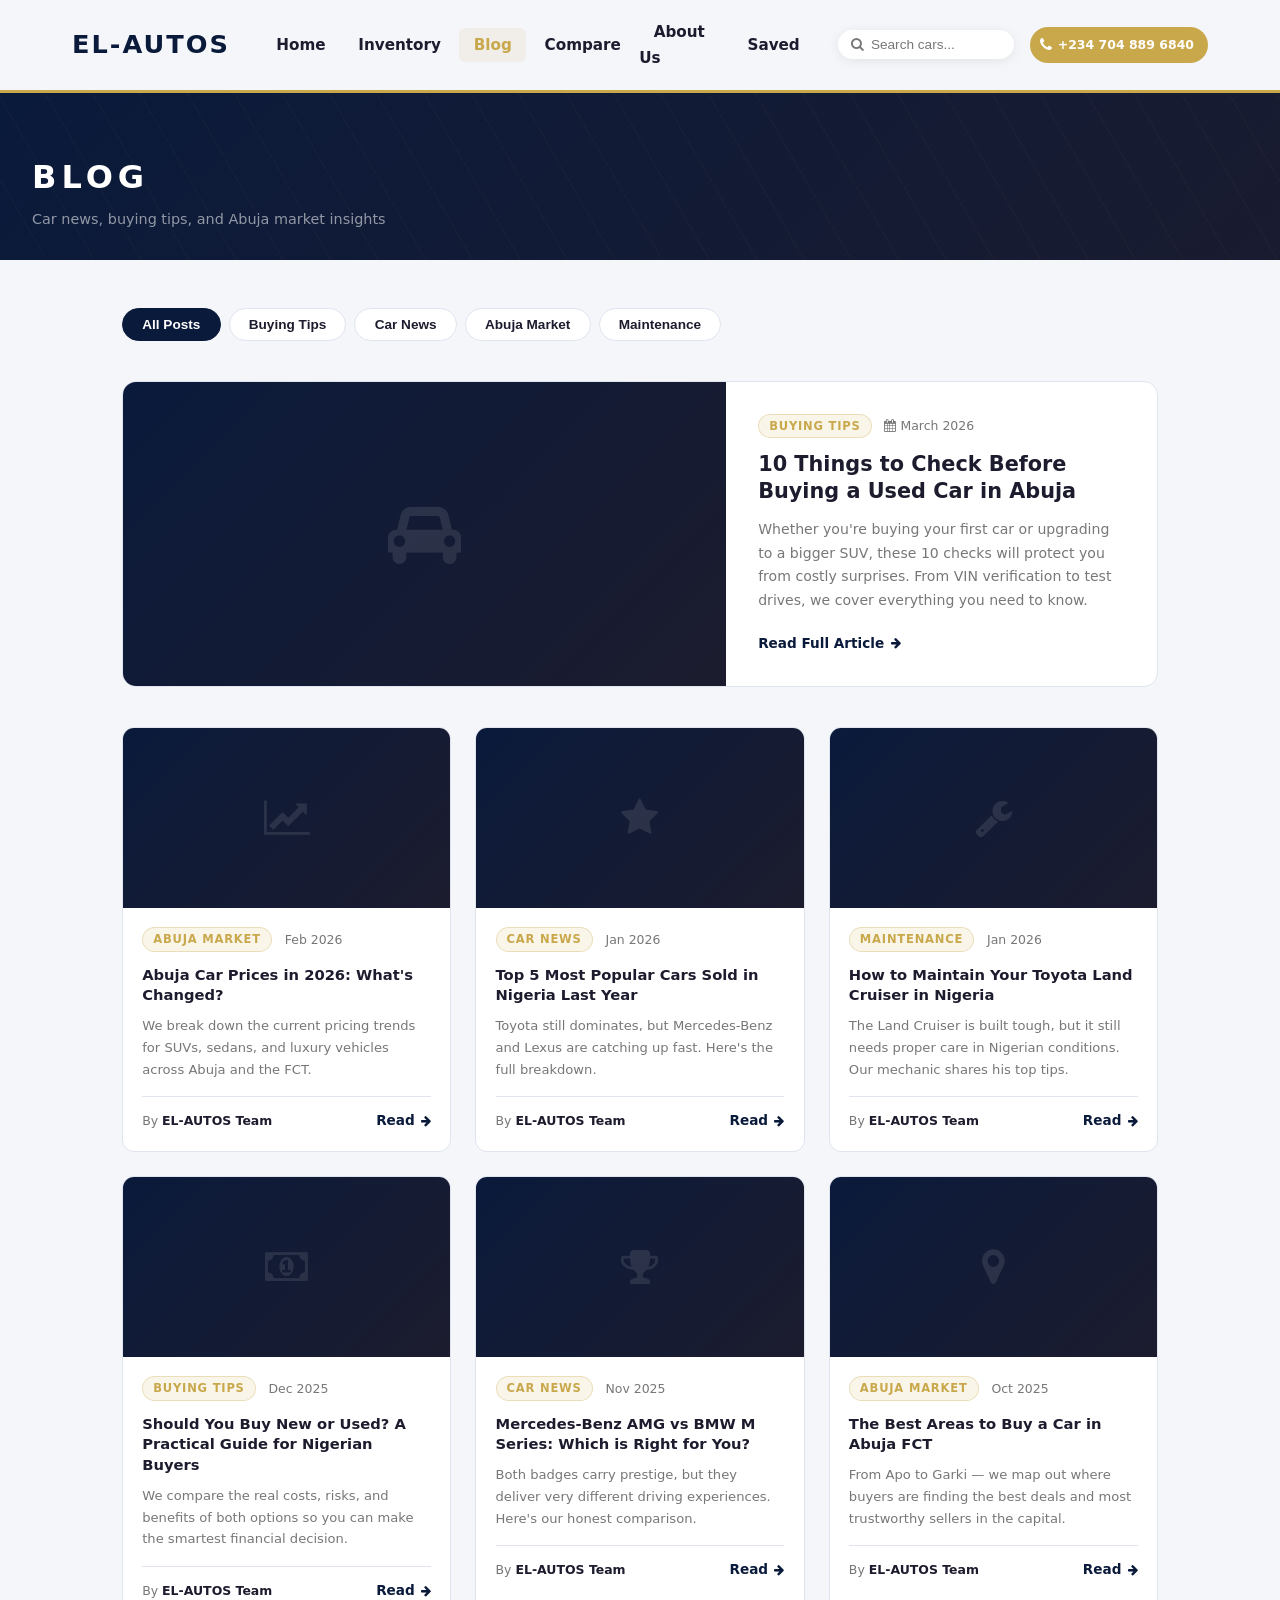
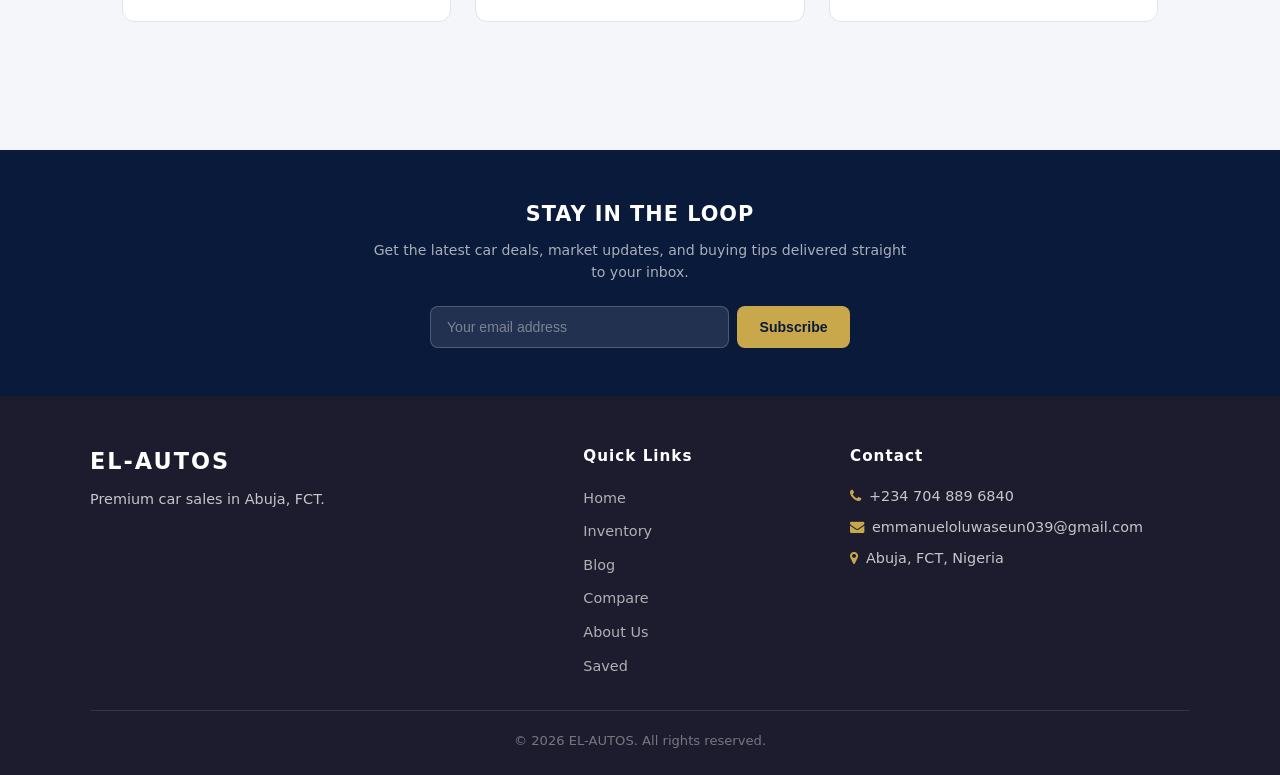
<file: blog.html>
<!DOCTYPE html>
<html lang="en">
<head>
    <meta charset="UTF-8">
    <meta name="theme-color" content="#0a1a3b">
    <meta name="description" content="EL-AUTOS Blog — Car buying tips, market updates, and the latest deals in Abuja.">
    <meta name="viewport" content="width=device-width, initial-scale=1.0">
    <title>Blog | EL-AUTOS</title>
    <link rel="preload" href="./css/all.min.css" as="style" onload="this.onload=null;this.rel='stylesheet'">
    <noscript><link rel="stylesheet" href="./css/all.min.css"></noscript>
    <link rel="stylesheet" href="./about.css">
    <link rel="preconnect" href="https://cdnjs.cloudflare.com">
    <link rel="stylesheet" href="https://cdnjs.cloudflare.com/ajax/libs/font-awesome/4.7.0/css/font-awesome.min.css" media="print" onload="this.media='all'">
    <noscript><link rel="stylesheet" href="https://cdnjs.cloudflare.com/ajax/libs/font-awesome/4.7.0/css/font-awesome.min.css"></noscript>
    <style>
        .sr-only{position:absolute;width:1px;height:1px;padding:0;margin:-1px;overflow:hidden;clip:rect(0,0,0,0);white-space:nowrap;border:0;}
        /* ── BLOG PAGE STYLES ── */
        .blog-section {
            max-width: 1100px;
            margin: 0 auto;
            padding: 3rem 2rem 5rem;
        }

        /* Category filter tabs */
        .blog-filter {
            display: flex;
            gap: 0.5rem;
            flex-wrap: wrap;
            margin-bottom: 2.5rem;
        }
        .blog-filter__btn {
            padding: 0.5rem 1.2rem;
            background: var(--white);
            color: var(--dark);
            border: 1.5px solid var(--card-border);
            border-radius: 20px;
            font-size: 0.85rem;
            font-weight: 600;
            cursor: pointer;
            transition: var(--transition);
        }
        .blog-filter__btn:hover,
        .blog-filter__btn.active {
            background: var(--navy);
            color: var(--white);
            border-color: var(--navy);
        }

        /* Featured post */
        .featured-post {
            display: grid;
            grid-template-columns: 1.4fr 1fr;
            gap: 0;
            background: var(--white);
            border: 1.5px solid var(--card-border);
            border-radius: 14px;
            overflow: hidden;
            margin-bottom: 2.5rem;
            transition: var(--transition);
        }
        .featured-post:hover {
            box-shadow: 0 10px 30px rgba(10,26,59,0.1);
            border-color: var(--navy);
        }
        .featured-post__img {
            width: 100%;
            height: 100%;
            min-height: 280px;
            object-fit: cover;
            display: block;
        }
        .featured-post__img-placeholder {
            width: 100%;
            min-height: 280px;
            background: linear-gradient(135deg, var(--navy), var(--dark));
            display: flex;
            align-items: center;
            justify-content: center;
            color: grey;
        }
        .featured-post__img-placeholder i { font-size: 4rem; color: rgba(255,255,255,0.1); }
        .featured-post__content {
            padding: 2rem;
            display: flex;
            flex-direction: column;
            justify-content: center;
        }
        .post-meta {
            display: flex;
            align-items: center;
            gap: 0.8rem;
            margin-bottom: 0.8rem;
            flex-wrap: wrap;
        }
        .post-tag {
            background: rgba(201,168,76,0.12);
            color: var(--gold);
            border: 1px solid rgba(201,168,76,0.3);
            padding: 2px 10px;
            border-radius: 20px;
            font-size: 0.72rem;
            font-weight: 700;
            text-transform: uppercase;
            letter-spacing: 0.8px;
        }
        .post-date {
            font-size: 0.78rem;
            color: var(--muted);
        }
        .featured-post__title {
            font-size: 1.3rem;
            font-weight: 900;
            color: var(--dark);
            line-height: 1.3;
            margin-bottom: 0.8rem;
        }
        .featured-post__excerpt {
            font-size: 0.88rem;
            color: var(--muted);
            line-height: 1.7;
            margin-bottom: 1.2rem;
        }
        .read-more {
            display: inline-flex;
            align-items: center;
            gap: 0.4rem;
            color: var(--navy);
            font-size: 0.85rem;
            font-weight: 700;
            transition: var(--transition);
        }
        .read-more:hover { color: var(--gold); }
        .read-more i { font-size: 0.75rem; }

        /* Blog grid */
        .blog-grid {
            display: grid;
            grid-template-columns: repeat(3, 1fr);
            gap: 1.5rem;
        }
        .blog-card {
            background: var(--white);
            border: 1.5px solid var(--card-border);
            border-radius: 12px;
            overflow: hidden;
            transition: var(--transition);
            cursor: pointer;
        }
        .blog-card:hover {
            transform: translateY(-4px);
            box-shadow: 0 10px 28px rgba(10,26,59,0.1);
            border-color: var(--navy);
        }
        .blog-card__img {
            width: 100%;
            height: 180px;
            object-fit: cover;
            display: block;
        }
        .blog-card__img-placeholder {
            width: 100%;
            height: 180px;
            background: linear-gradient(135deg, var(--navy) 0%, var(--dark) 100%);
            display: flex;
            align-items: center;
            justify-content: center;
            color: grey;
        }
        .blog-card__img-placeholder i { font-size: 2.5rem; color: rgba(255,255,255,0.1); }
        .blog-card__body {
            padding: 1.2rem;
        }
        .blog-card__title {
            font-size: 0.92rem;
            font-weight: 800;
            color: var(--dark);
            line-height: 1.4;
            margin: 0.5rem 0 0.6rem;
        }
        .blog-card__excerpt {
            font-size: 0.82rem;
            color: var(--muted);
            line-height: 1.65;
            margin-bottom: 1rem;
        }
        .blog-card__footer {
            display: flex;
            justify-content: space-between;
            align-items: center;
            border-top: 1px solid var(--card-border);
            padding-top: 0.8rem;
            margin-top: auto;
        }
        .blog-card__author {
            font-size: 0.78rem;
            color: var(--muted);
        }
        .blog-card__author strong { color: var(--dark); }

        /* Newsletter bar */
        .newsletter {
            background: var(--navy);
            padding: 3rem 2rem;
            margin-top: 3rem;
        }
        .newsletter__inner {
            max-width: 550px;
            margin: 0 auto;
            text-align: center;
        }
        .newsletter h3 {
            font-size: 1.3rem;
            font-weight: 900;
            color: var(--white);
            letter-spacing: 1px;
            margin-bottom: 0.5rem;
        }
        .newsletter p {
            font-size: 0.88rem;
            color: rgba(255,255,255,0.65);
            margin-bottom: 1.4rem;
        }
        .newsletter__form {
            display: flex;
            gap: 0.5rem;
            max-width: 420px;
            margin: 0 auto;
        }
        .newsletter__input {
            flex: 1;
            padding: 0.75rem 1rem;
            border-radius: 8px;
            font-size: 0.88rem;
            background: rgba(255,255,255,0.1);
            color: var(--white);
            border: 1.5px solid rgba(255,255,255,0.2);
        }
        .newsletter__input::placeholder { color: rgba(255,255,255,0.4); }
        .newsletter__input:focus { border-color: var(--gold); outline: none; }
        .newsletter__btn {
            padding: 0.75rem 1.4rem;
            background: var(--gold);
            color: var(--navy);
            font-weight: 800;
            border-radius: 8px;
            font-size: 0.88rem;
            cursor: pointer;
            border: none;
            transition: var(--transition);
            white-space: nowrap;
        }
        .newsletter__btn:hover { background: #e0bc68; }

        /* ===========================
   FOOTER
=========================== */
.footer {
  background: var(--dark);
  color: rgba(255,255,255,0.75);
  padding: 3rem 2rem 1.5rem;
}

.footer__inner {
  max-width: 1100px;
  margin: 0 auto;
  display: grid;
  grid-template-columns: 2fr 1fr 1.5fr;
  gap: 2.5rem;
  padding-bottom: 2rem;
  border-bottom: 1px solid rgba(255,255,255,0.1);
}

.footer__brand h2 {
  color: var(--white);
  font-size: 1.4rem;
  font-weight: 800;
  letter-spacing: 2px;
  margin-bottom: 0.5rem;
}

.footer__brand p {
  font-size: 0.9rem;
}

.footer__links h4,
.footer__contact h4 {
  color: var(--white);
  font-size: 0.95rem;
  font-weight: 700;
  margin-bottom: 1rem;
  letter-spacing: 1px;
}

.footer__links ul {
  display: flex;
  flex-direction: column;
  gap: 0.5rem;
}

.footer__links a {
  color: rgba(255,255,255,0.65);
  font-size: 0.9rem;
  transition: var(--transition);
}

.footer__links a:hover { color: var(--gold); }

.footer__contact p {
  font-size: 0.9rem;
  margin-bottom: 0.5rem;
  display: flex;
  align-items: center;
  gap: 0.5rem;
}

.footer__contact i { color: var(--gold); }

.footer__bottom {
  max-width: 1100px;
  margin: 1.2rem auto 0;
  text-align: center;
  font-size: 0.82rem;
  color: rgba(255,255,255,0.4);
}

/* ===========================
   RESPONSIVE
=========================== */
@media (max-width: 768px) {
  .nav__wrap { display: none; }
  .nav__form { display: none; }
  .nav__toggle { display: flex; }

  .hero img { height: 300px; }
  .hero__content h1 { font-size: 2rem; }

  .you { grid-template-columns: 1fr; }

  .footer__inner {
    grid-template-columns: 1fr;
    gap: 1.5rem;
  }
}

@media (max-width: 480px) {
  .header { padding: 1rem; }
  .hero__content { left: 1rem; right: 1rem; bottom: 1.5rem; }
  .hero__content h1 { font-size: 1.6rem; }
  .listings-section { padding: 2rem 1rem; }
  .tget { padding: 2.5rem 1rem; }
  .online { padding: 2.5rem 1rem; }
}

        /* Responsive */
        @media (max-width: 900px) {
            .blog-grid { grid-template-columns: 1fr 1fr; }
            .featured-post { grid-template-columns: 1fr; }
            .featured-post__img,
            .featured-post__img-placeholder { min-height: 220px; }
            .footer__inner { grid-template-columns: 1fr; gap: 1.5rem; }
        }
        @media (max-width: 600px) {
            .blog-grid { grid-template-columns: 1fr; }
        }
        @media (max-width: 768px) {
            .nav__wrap { display: none; }
            .nav__form { display: none; }
            .nav__toggle { display: flex; }
        }
        @media (max-width: 480px) {
            .header { padding: 1rem; }
            .blog-section { padding: 2rem 1rem 4rem; }
        }
    </style>
    <style>
        /* === Search dropdown === */
        .nav__search-wrap { position: relative; }
        .search-dropdown {
            display: none; position: absolute;
            top: calc(100% + 8px); left: 0;
            min-width: 280px; background: #fff;
            border-radius: 12px;
            box-shadow: 0 8px 28px rgba(0,0,0,0.15);
            z-index: 9999; overflow: hidden;
        }
        .search-dropdown.active { display: block; }
        .search-result-item {
            display: flex; align-items: center; gap: 12px;
            padding: 10px 14px; cursor: pointer;
            border-bottom: 1px solid #f0f0f0; transition: background 0.15s;
        }
        .search-result-item:last-child { border-bottom: none; }
        .search-result-item:hover { background: #f7f3ea; }
        .search-result-item img {
            width: 52px; height: 38px; object-fit: cover;
            border-radius: 6px; flex-shrink: 0;
        }
        .search-result-info { flex: 1; min-width: 0; }
        .search-result-name {
            font-size: 0.82rem; font-weight: 700; color: #0a1a3b;
            white-space: nowrap; overflow: hidden; text-overflow: ellipsis;
        }
        .search-result-price { font-size: 0.75rem; color: #c9a84c; font-weight: 600; }
        .search-result-empty { padding: 14px 16px; color: #999; font-size: 0.83rem; text-align: center; }
        .search-result-footer {
            padding: 10px 14px; background: #f7f3ea;
            font-size: 0.78rem; text-align: center;
            font-weight: 600; color: #0a1a3b; cursor: pointer;
        }
        .search-result-footer:hover { background: #ede8d8; }
        /* === Phone CTA === */
        .nav__cart.cart {
            display: flex; align-items: center; gap: 6px;
            text-decoration: none; background: #c9a84c;
            border-radius: 2rem; padding: 6px 14px 6px 10px;
            transition: background 0.2s;
        }
        .nav__cart.cart:hover { background: #b8943d; }
        .nav__cart.cart .cart__icon { color: #fff; font-size: 0.95rem; }
        .cart__phone { color: #fff; font-size: 0.78rem; font-weight: 700; white-space: nowrap; }
        @media (max-width: 900px) {
            .cart__phone { display: none; }
            .nav__cart.cart { padding: 8px 10px; border-radius: 50%; }
        }
    </style>
</head>
<body>

    <!-- HEADER -->
    <header class="header">
        <a href="./" class="header__details">
            <h1 class="header__name">EL-AUTOS</h1>
        </a>
        <nav class="header__nav nav">
            <ul class="nav__wrap">
                <li><a href="./" class="nav__link">Home</a></li>
                <li><a href="./inventory.html" class="nav__link">Inventory</a></li>
                <li><a href="./blog.html" class="nav__link nav__link--active">Blog</a></li>
                <li><a href="./compare.html" class="nav__link">Compare</a></li>
                <li><a href="./about.html" class="nav__link">About Us</a></li>
                <li><a href="./saved.html" class="nav__link">Saved</a></li>
            </ul>
            <div class="nav__extra">
                <div class="nav__search-wrap" id="searchWrap">
                    <form action="" class="nav__form" id="searchForm" autocomplete="off">
                        <button type="submit" class="nav__btn" aria-label="Search cars"><i class="fa fa-search"></i></button>
                        <label for="searchInput" class="sr-only">Search cars</label>
                        <input type="search" placeholder="Search cars..." class="nav__input" id="searchInput" aria-label="Search cars" autocomplete="off">
                    </form>
                    <div class="search-dropdown" id="searchDropdown"></div>
                </div>
                <a href="tel:+2347048896840" class="nav__cart cart" title="Call EL-AUTOS" aria-label="Call EL-AUTOS">
                    <span class="cart__icon"><i class="fa fa-phone"></i></span>
                    <span class="cart__phone">+234 704 889 6840</span>
                </a>
                <div class="nav__toggle" id="navToggle">
                    <i class="fa fa-bars" id="iconOpen"></i>
                    <i class="fa fa-close" id="iconClose" style="display:none;"></i>
                </div>
            </div>
        </nav>
    </header>

    <!-- MOBILE MENU -->
    <div class="mobile-menu" id="mobileMenu">
        <ul>
            <li><a href="./">Home</a></li>
            <li><a href="./inventory.html">Inventory</a></li>
            <li><a href="./blog.html">Blog</a></li>
            <li><a href="./compare.html">Compare</a></li>
            <li><a href="./about.html">About Us</a></li>
            <li><a href="./saved.html">Saved</a></li>
        </ul>
    </div>

    <!-- HERO -->
    <section class="hero">
        <div class="hero__overlay"></div>
        <div class="hero__content">
            <h2>BLOG</h2>
            <p>Car news, buying tips, and Abuja market insights</p>
        </div>
    </section>

    <!-- BLOG CONTENT -->
    <section class="blog-section">

        <!-- Category Filters -->
        <div class="blog-filter">
            <button class="blog-filter__btn active" onclick="filterPosts('all', this)">All Posts</button>
            <button class="blog-filter__btn" onclick="filterPosts('buying-tips', this)">Buying Tips</button>
            <button class="blog-filter__btn" onclick="filterPosts('car-news', this)">Car News</button>
            <button class="blog-filter__btn" onclick="filterPosts('market', this)">Abuja Market</button>
            <button class="blog-filter__btn" onclick="filterPosts('maintenance', this)">Maintenance</button>
        </div>

        <!-- Featured Post -->
        <div class="featured-post" data-category="buying-tips">
            <div class="featured-post__img-placeholder">
                <i class="fa fa-car"></i>
            </div>
            <div class="featured-post__content">
                <div class="post-meta">
                    <span class="post-tag">Buying Tips</span>
                    <span class="post-date"><i class="fa fa-calendar"></i> March 2026</span>
                </div>
                <h2 class="featured-post__title">10 Things to Check Before Buying a Used Car in Abuja</h2>
                <p class="featured-post__excerpt">Whether you're buying your first car or upgrading to a bigger SUV, these 10 checks will protect you from costly surprises. From VIN verification to test drives, we cover everything you need to know.</p>
                <a href="#" class="read-more">Read Full Article <i class="fa fa-arrow-right"></i></a>
            </div>
        </div>

        <!-- Blog Grid -->
        <div class="blog-grid" id="blogGrid">

            <div class="blog-card" data-category="market">
                <div class="blog-card__img-placeholder"><i class="fa fa-line-chart"></i></div>
                <div class="blog-card__body">
                    <div class="post-meta">
                        <span class="post-tag">Abuja Market</span>
                        <span class="post-date">Feb 2026</span>
                    </div>
                    <h3 class="blog-card__title">Abuja Car Prices in 2026: What's Changed?</h3>
                    <p class="blog-card__excerpt">We break down the current pricing trends for SUVs, sedans, and luxury vehicles across Abuja and the FCT.</p>
                    <div class="blog-card__footer">
                        <span class="blog-card__author">By <strong>EL-AUTOS Team</strong></span>
                        <a href="#" class="read-more">Read <i class="fa fa-arrow-right"></i></a>
                    </div>
                </div>
            </div>

            <div class="blog-card" data-category="car-news">
                <div class="blog-card__img-placeholder"><i class="fa fa-star"></i></div>
                <div class="blog-card__body">
                    <div class="post-meta">
                        <span class="post-tag">Car News</span>
                        <span class="post-date">Jan 2026</span>
                    </div>
                    <h3 class="blog-card__title">Top 5 Most Popular Cars Sold in Nigeria Last Year</h3>
                    <p class="blog-card__excerpt">Toyota still dominates, but Mercedes-Benz and Lexus are catching up fast. Here's the full breakdown.</p>
                    <div class="blog-card__footer">
                        <span class="blog-card__author">By <strong>EL-AUTOS Team</strong></span>
                        <a href="#" class="read-more">Read <i class="fa fa-arrow-right"></i></a>
                    </div>
                </div>
            </div>

            <div class="blog-card" data-category="maintenance">
                <div class="blog-card__img-placeholder"><i class="fa fa-wrench"></i></div>
                <div class="blog-card__body">
                    <div class="post-meta">
                        <span class="post-tag">Maintenance</span>
                        <span class="post-date">Jan 2026</span>
                    </div>
                    <h3 class="blog-card__title">How to Maintain Your Toyota Land Cruiser in Nigeria</h3>
                    <p class="blog-card__excerpt">The Land Cruiser is built tough, but it still needs proper care in Nigerian conditions. Our mechanic shares his top tips.</p>
                    <div class="blog-card__footer">
                        <span class="blog-card__author">By <strong>EL-AUTOS Team</strong></span>
                        <a href="#" class="read-more">Read <i class="fa fa-arrow-right"></i></a>
                    </div>
                </div>
            </div>

            <div class="blog-card" data-category="buying-tips">
                <div class="blog-card__img-placeholder"><i class="fa fa-money-bill"></i></div>
                <div class="blog-card__body">
                    <div class="post-meta">
                        <span class="post-tag">Buying Tips</span>
                        <span class="post-date">Dec 2025</span>
                    </div>
                    <h3 class="blog-card__title">Should You Buy New or Used? A Practical Guide for Nigerian Buyers</h3>
                    <p class="blog-card__excerpt">We compare the real costs, risks, and benefits of both options so you can make the smartest financial decision.</p>
                    <div class="blog-card__footer">
                        <span class="blog-card__author">By <strong>EL-AUTOS Team</strong></span>
                        <a href="#" class="read-more">Read <i class="fa fa-arrow-right"></i></a>
                    </div>
                </div>
            </div>

            <div class="blog-card" data-category="car-news">
                <div class="blog-card__img-placeholder"><i class="fa fa-trophy"></i></div>
                <div class="blog-card__body">
                    <div class="post-meta">
                        <span class="post-tag">Car News</span>
                        <span class="post-date">Nov 2025</span>
                    </div>
                    <h3 class="blog-card__title">Mercedes-Benz AMG vs BMW M Series: Which is Right for You?</h3>
                    <p class="blog-card__excerpt">Both badges carry prestige, but they deliver very different driving experiences. Here's our honest comparison.</p>
                    <div class="blog-card__footer">
                        <span class="blog-card__author">By <strong>EL-AUTOS Team</strong></span>
                        <a href="#" class="read-more">Read <i class="fa fa-arrow-right"></i></a>
                    </div>
                </div>
            </div>

            <div class="blog-card" data-category="market">
                <div class="blog-card__img-placeholder"><i class="fa fa-map-marker"></i></div>
                <div class="blog-card__body">
                    <div class="post-meta">
                        <span class="post-tag">Abuja Market</span>
                        <span class="post-date">Oct 2025</span>
                    </div>
                    <h3 class="blog-card__title">The Best Areas to Buy a Car in Abuja FCT</h3>
                    <p class="blog-card__excerpt">From Apo to Garki — we map out where buyers are finding the best deals and most trustworthy sellers in the capital.</p>
                    <div class="blog-card__footer">
                        <span class="blog-card__author">By <strong>EL-AUTOS Team</strong></span>
                        <a href="#" class="read-more">Read <i class="fa fa-arrow-right"></i></a>
                    </div>
                </div>
            </div>

        </div>
    </section>

    <!-- NEWSLETTER -->
    <div class="newsletter">
        <div class="newsletter__inner">
            <h3>STAY IN THE LOOP</h3>
            <p>Get the latest car deals, market updates, and buying tips delivered straight to your inbox.</p>
            <div class="newsletter__form">
                <label for="newsletterEmail" class="sr-only">Email address</label>
                <input type="email" class="newsletter__input" id="newsletterEmail" placeholder="Your email address" autocomplete="email">
                <button class="newsletter__btn">Subscribe</button>
            </div>
        </div>
    </div>

    <!-- FOOTER -->
     <footer class="footer">
        <div class="footer__inner">
            <div class="footer__brand">
                <h2>EL-AUTOS</h2>
                <p>Premium car sales in Abuja, FCT.</p>
            </div>
            <div class="footer__links">
                <h4>Quick Links</h4>
                <ul>
                    <li><a href="./">Home</a></li>
                    <li><a href="./inventory.html">Inventory</a></li>
                    <li><a href="./blog.html">Blog</a></li>
                    <li><a href="./compare.html">Compare</a></li>
                    <li><a href="./about.html">About Us</a></li>
                    <li><a href="./saved.html">Saved</a></li>
                </ul>
            </div>
                        <div class="footer__contact">
                <h4>Contact</h4>
                <p><i class="fa fa-phone"></i> <a href="tel:+2347048896840" style="color:inherit;text-decoration:none;">+234 704 889 6840</a></p>
                <p><i class="fa fa-envelope"></i> <a href="mailto:emmanueloluwaseun039@gmail.com" style="color:inherit;text-decoration:none;">emmanueloluwaseun039@gmail.com</a></p>
                <p><i class="fa fa-map-marker"></i> <a href="https://www.google.com/maps/search/Abuja+FCT+Nigeria" target="_blank" style="color:inherit;text-decoration:none;">Abuja, FCT, Nigeria</a></p>
            </div>
        </div>
        <div class="footer__bottom">
            <p>&copy; 2026 EL-AUTOS. All rights reserved.</p>
        </div>
    </footer>

    <script>
        /* Mobile nav */
        const toggle = document.getElementById('navToggle');
        const mobileMenu = document.getElementById('mobileMenu');
        const iconOpen = document.getElementById('iconOpen');
        const iconClose = document.getElementById('iconClose');
        toggle.addEventListener('click', () => {
            const open = mobileMenu.classList.toggle('mobile-menu--open');
            iconOpen.style.display = open ? 'none' : 'block';
            iconClose.style.display = open ? 'block' : 'none';
        });

        /* Category filter */
        function filterPosts(category, btn) {
            // Update active button
            document.querySelectorAll('.blog-filter__btn').forEach(b => b.classList.remove('active'));
            btn.classList.add('active');

            // Show/hide cards
            document.querySelectorAll('#blogGrid .blog-card').forEach(card => {
                const cardCat = card.getAttribute('data-category');
                card.style.display = (category === 'all' || cardCat === category) ? 'block' : 'none';
            });
        }
    </script>
<script>
        /* === LIVE HEADER SEARCH === */
        (function() {
            var searchInput    = document.getElementById('searchInput');
            var searchForm     = document.getElementById('searchForm');
            var searchDropdown = document.getElementById('searchDropdown');
            if (!searchInput || !searchDropdown) return;

            var FALLBACK = [
                {id:1,name:"Toyota Land Cruiser",make:"Toyota",model:"Land Cruiser",year:2009,condition:"Used",body:"SUV",price:61500000,priceLabel:"₦61,500,000",transmission:"Automatic",images:["./images/RDT_20260127_1809521317004081621988621.jpg"]},
                {id:2,name:"Mercedes-Benz C43 AMG",make:"Mercedes-Benz",model:"C43 AMG",year:2020,condition:"Used",body:"Sedan",price:67000000,priceLabel:"₦67,000,000",transmission:"Automatic",images:["./images/RDT_20260127_1809447195146435998933724.jpg"]},
                {id:3,name:"Lexus IS250",make:"Lexus",model:"IS250",year:2015,condition:"Used",body:"Sedan",price:37000000,priceLabel:"₦37,000,000",transmission:"Automatic",images:["./images/RDT_20260127_1811496403388373556527195.jpg"]},
                {id:4,name:"Toyota Prado",make:"Toyota",model:"Prado",year:2018,condition:"Used",body:"SUV",price:45000000,priceLabel:"₦45,000,000",transmission:"Automatic",images:["./images/RDT_20260127_1808431385690902689275148.jpg"]},
                {id:5,name:"BMW 5 Series",make:"BMW",model:"5 Series",year:2019,condition:"Used",body:"Sedan",price:52000000,priceLabel:"₦52,000,000",transmission:"Automatic",images:["./images/RDT_20260127_1809361114178644653186405.jpg"]},
                {id:6,name:"Lexus LX570",make:"Lexus",model:"LX570",year:2017,condition:"Used",body:"SUV",price:58000000,priceLabel:"₦58,000,000",transmission:"Automatic",images:["./images/RDT_20260127_1806476362090634168885220.jpg"]}
            ];

            function loadCars() {
                try {
                    var d = JSON.parse(localStorage.getItem('elautos_cars'));
                    if (Array.isArray(d) && d.length > 0) return d;
                } catch(e) {}
                return FALLBACK;
            }

            function normalise(s) { return (s || '').toLowerCase().trim(); }

            function showDropdown(results, q) {
                if (results.length === 0) {
                    searchDropdown.innerHTML = '<div class="search-result-empty">No cars found for "<strong>' + q + '</strong>"</div>';
                } else {
                    var items = results.slice(0, 5).map(function(car) {
                        var img = (car.images && car.images[0]) ? car.images[0] : 'https://placehold.co/60x40/0a1a3b/c9a84c?text=EL';
                        return '<div class="search-result-item" onclick="window.location.href=\'./car-detail.html?id=' + car.id + '\'">' +
                            '<img loading="lazy" decoding="async" src="' + img + '" alt="' + car.name + '" onerror="this.src=\'https://placehold.co/60x40/0a1a3b/c9a84c?text=EL\'">' +
                            '<div class="search-result-info">' +
                            '<div class="search-result-name">' + car.name + ' ' + (car.year || '') + '</div>' +
                            '<div class="search-result-price">' + (car.priceLabel || '') + '</div>' +
                            '</div></div>';
                    }).join('');
                    var label = results.length > 5 ? 'See all ' + results.length + ' results &rarr;' : 'View in Inventory &rarr;';
                    items += '<div class="search-result-footer" onclick="window.location.href=\'./inventory.html?q=' + encodeURIComponent(q) + '\'">' + label + '</div>';
                    searchDropdown.innerHTML = items;
                }
                searchDropdown.classList.add('active');
            }

            searchInput.addEventListener('input', function() {
                var q = normalise(searchInput.value);
                if (q.length < 2) { searchDropdown.classList.remove('active'); return; }
                var results = loadCars().filter(function(car) {
                    return normalise(car.name).includes(q) ||
                           normalise(String(car.year)).includes(q) ||
                           normalise(car.condition).includes(q) ||
                           normalise(car.make).includes(q) ||
                           normalise(car.model).includes(q) ||
                           normalise(car.body).includes(q) ||
                           normalise(car.transmission).includes(q);
                });
                showDropdown(results, q);
            });

            if (searchForm) {
                searchForm.addEventListener('submit', function(e) {
                    e.preventDefault();
                    var q = searchInput.value.trim();
                    if (q) window.location.href = './inventory.html?q=' + encodeURIComponent(q);
                });
            }

            document.addEventListener('click', function(e) {
                var wrap = document.getElementById('searchWrap');
                if (wrap && !wrap.contains(e.target)) searchDropdown.classList.remove('active');
            });
        })();
    </script>
</body>
</html>
</file>
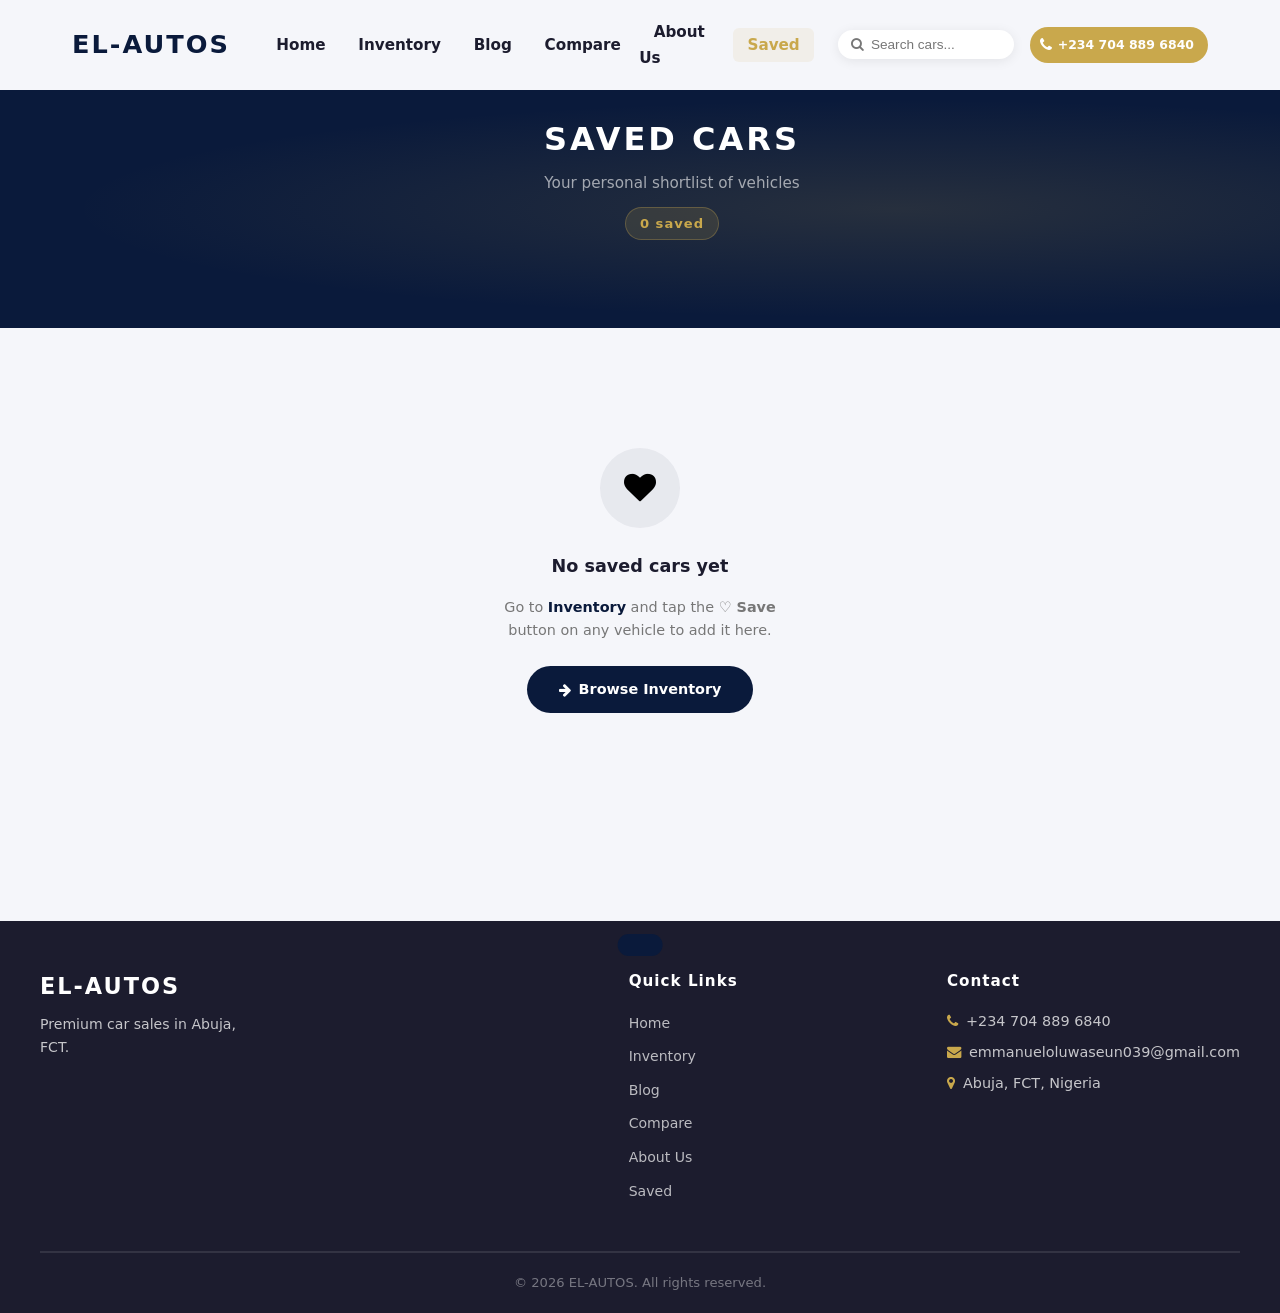
<file: saved.html>
<!DOCTYPE html>
<html lang="en">
<head>
  <meta charset="UTF-8">
  <meta name="description" content="Saved Cars — Your shortlisted vehicles on EL-AUTOS Abuja.">
    <meta name="viewport" content="width=device-width, initial-scale=1.0">
  <title>Saved Cars | EL-AUTOS</title>
  <link rel="preload" href="./css/all.min.css" as="style" onload="this.onload=null;this.rel='stylesheet'">
    <noscript><link rel="stylesheet" href="./css/all.min.css"></noscript>
  <link rel="stylesheet" href="./inventory.css">
  <link rel="preconnect" href="https://cdnjs.cloudflare.com">
  <link rel="stylesheet" href="https://cdnjs.cloudflare.com/ajax/libs/font-awesome/4.7.0/css/font-awesome.min.css" media="print" onload="this.media='all'">
  <noscript><link rel="stylesheet" href="https://cdnjs.cloudflare.com/ajax/libs/font-awesome/4.7.0/css/font-awesome.min.css"></noscript>
  <style>
        .sr-only{position:absolute;width:1px;height:1px;padding:0;margin:-1px;overflow:hidden;clip:rect(0,0,0,0);white-space:nowrap;border:0;}
    *, *::before, *::after { box-sizing: border-box; margin: 0; padding: 0; }

    :root {
      --navy: #0a1a3b;
      --dark: #1c1c2e;
      --gold: #c9a84c;
      --white: #ffffff;
      --light-bg: #f5f6fa;
      --text: #2d2d2d;
      --muted: #777;
      --card-border: #e0e4ef;
      --transition: 0.3s ease;
    }

    body { background: var(--light-bg); color: var(--text); font-family: 'Segoe UI', system-ui, sans-serif; line-height: 1.6; }

    /* ── HEADER ── */
    .header { display: flex; justify-content: space-between; align-items: center; gap: 2rem; padding: 1.2rem 2rem; max-width: 1200px; margin: 0 auto; }
    .header__name { color: var(--navy); font-size: 1.6rem; font-weight: 800; letter-spacing: 2px; text-decoration: none; }
    .nav { flex: 1; display: flex; justify-content: flex-end; align-items: center; gap: 1.5rem; }
    .nav__wrap { display: flex; align-items: center; gap: 0.25rem; list-style: none; }
    .nav__link { padding: 0.5rem 0.9rem; color: var(--dark); font-size: 0.95rem; font-weight: 600; border-radius: 6px; transition: var(--transition); text-decoration: none; }
    .nav__link:hover, .nav__link--active { color: var(--navy); background: rgba(10,26,59,0.07); }
    .nav__extra { display: flex; align-items: center; gap: 1rem; }
    .nav__toggle { display: none; cursor: pointer; font-size: 1.3rem; color: var(--navy); padding: 0.4rem; }

    .mobile-menu { display: none; flex-direction: column; background: var(--navy); padding: 1.5rem 2rem; }
    .mobile-menu.mobile-menu--open { display: flex; }
    .mobile-menu ul { display: flex; flex-direction: column; gap: 1rem; list-style: none; }
    .mobile-menu a { color: var(--white); font-size: 1rem; font-weight: 600; text-decoration: none; }
    .mobile-menu a:hover { color: var(--gold); }

    /* ── HERO ── */
    .hero {
      position: relative;
      background: var(--navy);
      padding: 3.5rem 2rem;
      text-align: center;
      overflow: hidden;
    }
    .hero::before {
      content: '';
      position: absolute;
      inset: 0;
      background: radial-gradient(ellipse at 70% 50%, rgba(201,168,76,0.15) 0%, transparent 65%);
    }
    .hero__content { position: relative; z-index: 1; }
    .hero__content h2 { color: var(--white); font-size: 2rem; font-weight: 800; letter-spacing: 3px; margin-bottom: 0.4rem; }
    .hero__content p { color: rgba(255,255,255,0.6); font-size: 0.95rem; }
    .hero__count {
      display: inline-block;
      margin-top: 0.75rem;
      background: rgba(201,168,76,0.15);
      border: 1px solid rgba(201,168,76,0.3);
      color: var(--gold);
      font-size: 0.82rem;
      font-weight: 700;
      letter-spacing: 1px;
      padding: 0.3rem 0.9rem;
      border-radius: 20px;
    }

    /* ── MAIN LAYOUT ── */
    .saved-section { max-width: 1200px; margin: 0 auto; padding: 2.5rem 2rem 5rem; }

    /* ── TOOLBAR ── */
    .saved-toolbar {
      display: flex;
      align-items: center;
      justify-content: space-between;
      margin-bottom: 1.8rem;
      flex-wrap: wrap;
      gap: 0.8rem;
    }
    .saved-toolbar__left { font-size: 0.9rem; color: var(--muted); font-weight: 600; }
    .saved-toolbar__left span { color: var(--navy); }
    .btn-clear-all {
      background: transparent;
      border: 1.5px solid #e74c3c;
      color: #e74c3c;
      font-size: 0.82rem;
      font-weight: 700;
      padding: 0.45rem 1rem;
      border-radius: 20px;
      cursor: pointer;
      transition: var(--transition);
      display: flex;
      align-items: center;
      gap: 0.4rem;
    }
    .btn-clear-all:hover { background: #e74c3c; color: var(--white); }

    /* ── GRID ── */
    .saved-grid {
      display: grid;
      grid-template-columns: repeat(auto-fill, minmax(280px, 1fr));
      gap: 1.5rem;
    }

    /* ── CARD ── */
    .saved-card {
      background: var(--white);
      border: 1.5px solid var(--card-border);
      border-radius: 14px;
      overflow: hidden;
      transition: box-shadow 0.25s, transform 0.25s;
      position: relative;
    }
    .saved-card:hover { box-shadow: 0 8px 30px rgba(10,26,59,0.12); transform: translateY(-3px); }

    .saved-card__img-wrap { position: relative; aspect-ratio: 16/10; overflow: hidden; }
    .saved-card__img-wrap img { width: 100%; height: 100%; object-fit: cover; display: block; transition: transform 0.4s; }
    .saved-card:hover .saved-card__img-wrap img { transform: scale(1.04); }

    .saved-card__remove {
      position: absolute;
      top: 0.6rem;
      right: 0.6rem;
      width: 32px;
      height: 32px;
      border-radius: 50%;
      background: rgba(10,26,59,0.7);
      border: none;
      color: var(--white);
      font-size: 0.8rem;
      cursor: pointer;
      display: flex;
      align-items: center;
      justify-content: center;
      transition: background 0.2s;
      z-index: 2;
    }
    .saved-card__remove:hover { background: #e74c3c; }

    .saved-card__badge {
      position: absolute;
      top: 0.6rem;
      left: 0.6rem;
      background: var(--gold);
      color: var(--navy);
      font-size: 0.7rem;
      font-weight: 800;
      padding: 0.2rem 0.6rem;
      border-radius: 10px;
      letter-spacing: 0.5px;
    }

    .saved-card__body { padding: 1rem 1.1rem 1.2rem; }
    .saved-card__name { font-size: 1rem; font-weight: 800; color: var(--navy); margin-bottom: 0.2rem; }
    .saved-card__price { font-size: 1.05rem; font-weight: 800; color: var(--gold); margin-bottom: 0.75rem; }

    .saved-card__specs {
      display: grid;
      grid-template-columns: 1fr 1fr;
      gap: 0.3rem 0.5rem;
      margin-bottom: 1rem;
    }
    .saved-card__spec {
      font-size: 0.78rem;
      color: var(--muted);
      display: flex;
      align-items: center;
      gap: 0.35rem;
    }
    .saved-card__spec i { color: var(--navy); font-size: 0.72rem; width: 12px; text-align: center; }

    .saved-card__actions { display: flex; gap: 0.6rem; }
    .saved-card__btn {
      flex: 1;
      padding: 0.6rem 0.5rem;
      border-radius: 8px;
      font-size: 0.82rem;
      font-weight: 700;
      cursor: pointer;
      transition: var(--transition);
      text-align: center;
      text-decoration: none;
      border: 2px solid transparent;
      display: flex;
      align-items: center;
      justify-content: center;
      gap: 0.3rem;
    }
    .saved-card__btn--primary { background: var(--navy); color: var(--white); border-color: var(--navy); }
    .saved-card__btn--primary:hover { background: var(--gold); border-color: var(--gold); color: var(--navy); }
    .saved-card__btn--outline { background: transparent; color: var(--navy); border-color: var(--card-border); }
    .saved-card__btn--outline:hover { border-color: var(--navy); }

    /* ── EMPTY STATE ── */
    .saved-empty {
      display: none;
      flex-direction: column;
      align-items: center;
      justify-content: center;
      text-align: center;
      padding: 5rem 2rem;
      gap: 1rem;
    }
    .saved-empty__icon {
      width: 80px;
      height: 80px;
      border-radius: 50%;
      background: rgba(10,26,59,0.06);
      display: flex;
      align-items: center;
      justify-content: center;
      font-size: 2rem;
      color: var(--card-border);
      margin-bottom: 0.5rem;
    }
    .saved-empty h3 { font-size: 1.1rem; font-weight: 800; color: var(--dark); }
    .saved-empty p { font-size: 0.9rem; color: var(--muted); max-width: 320px; }
    .saved-empty__link { color: var(--navy); font-weight: 700; }
    .saved-empty__btn {
      margin-top: 0.5rem;
      padding: 0.75rem 2rem;
      background: var(--navy);
      color: var(--white);
      border-radius: 30px;
      font-size: 0.9rem;
      font-weight: 700;
      text-decoration: none;
      transition: var(--transition);
      display: inline-flex;
      align-items: center;
      gap: 0.5rem;
    }
    .saved-empty__btn:hover { background: var(--gold); color: var(--navy); }

    /* ── TOAST ── */
    .toast {
      position: fixed;
      bottom: 1.5rem;
      left: 50%;
      transform: translateX(-50%) translateY(80px);
      background: var(--navy);
      color: var(--white);
      padding: 0.7rem 1.4rem;
      border-radius: 30px;
      font-size: 0.88rem;
      font-weight: 600;
      z-index: 9999;
      transition: transform 0.35s cubic-bezier(0.34,1.56,0.64,1);
      white-space: nowrap;
      pointer-events: none;
    }
    .toast.show { transform: translateX(-50%) translateY(0); }

    /* ── FOOTER ── */
    .footer { background: var(--dark); color: rgba(255,255,255,0.75); padding: 3rem 2rem 0; }
    .footer__inner { max-width: 1200px; margin: 0 auto; display: grid; grid-template-columns: 2fr 1fr 1fr; gap: 3rem; padding-bottom: 3rem; }
    .footer__brand h2 { color: var(--white); font-size: 1.4rem; font-weight: 800; letter-spacing: 2px; margin-bottom: 0.5rem; }
    .footer__brand p { font-size: 0.88rem; max-width: 220px; }
    .footer__links h4, .footer__contact h4 { color: var(--white); font-size: 0.95rem; font-weight: 700; margin-bottom: 1rem; letter-spacing: 1px; }
    .footer__links ul { display: flex; flex-direction: column; gap: 0.5rem; list-style: none; }
    .footer__links a { color: rgba(255,255,255,0.7); font-size: 0.88rem; text-decoration: none; transition: var(--transition); }
    .footer__links a:hover { color: var(--gold); }
    .footer__contact p { font-size: 0.9rem; margin-bottom: 0.5rem; display: flex; align-items: center; gap: 0.5rem; }
    .footer__contact i { color: var(--gold); }
    .footer__contact a { color: rgba(255,255,255,0.7); text-decoration: none; }
    .footer__contact a:hover { color: var(--gold); }
    .footer__bottom { border-top: 1px solid rgba(255,255,255,0.1); max-width: 1200px; margin: 0 auto; padding: 1.2rem 0; font-size: 0.82rem; text-align: center; color: rgba(255,255,255,0.4); }

    @media (max-width: 900px) {
      .footer__inner { grid-template-columns: 1fr 1fr; }
      .footer__brand { grid-column: 1 / -1; }
    }
    @media (max-width: 640px) {
      .hero__content h2 { font-size: 1.5rem; }
      .saved-section { padding: 1.5rem 1rem 4rem; }
      .nav__wrap, .nav__extra form { display: none; }
      .nav__toggle { display: block; }
      .footer__inner { grid-template-columns: 1fr; gap: 1.5rem; }
    }
  </style>
    <style>
        /* === Search dropdown === */
        .nav__search-wrap { position: relative; }
        .search-dropdown {
            display: none; position: absolute;
            top: calc(100% + 8px); left: 0;
            min-width: 280px; background: #fff;
            border-radius: 12px;
            box-shadow: 0 8px 28px rgba(0,0,0,0.15);
            z-index: 9999; overflow: hidden;
        }
        .search-dropdown.active { display: block; }
        .search-result-item {
            display: flex; align-items: center; gap: 12px;
            padding: 10px 14px; cursor: pointer;
            border-bottom: 1px solid #f0f0f0; transition: background 0.15s;
        }
        .search-result-item:last-child { border-bottom: none; }
        .search-result-item:hover { background: #f7f3ea; }
        .search-result-item img {
            width: 52px; height: 38px; object-fit: cover;
            border-radius: 6px; flex-shrink: 0;
        }
        .search-result-info { flex: 1; min-width: 0; }
        .search-result-name {
            font-size: 0.82rem; font-weight: 700; color: #0a1a3b;
            white-space: nowrap; overflow: hidden; text-overflow: ellipsis;
        }
        .search-result-price { font-size: 0.75rem; color: #c9a84c; font-weight: 600; }
        .search-result-empty { padding: 14px 16px; color: #999; font-size: 0.83rem; text-align: center; }
        .search-result-footer {
            padding: 10px 14px; background: #f7f3ea;
            font-size: 0.78rem; text-align: center;
            font-weight: 600; color: #0a1a3b; cursor: pointer;
        }
        .search-result-footer:hover { background: #ede8d8; }
        /* === Phone CTA === */
        .nav__cart.cart {
            display: flex; align-items: center; gap: 6px;
            text-decoration: none; background: #c9a84c;
            border-radius: 2rem; padding: 6px 14px 6px 10px;
            transition: background 0.2s;
        }
        .nav__cart.cart:hover { background: #b8943d; }
        .nav__cart.cart .cart__icon { color: #fff; font-size: 0.95rem; }
        .cart__phone { color: #fff; font-size: 0.78rem; font-weight: 700; white-space: nowrap; }
        @media (max-width: 900px) {
            .cart__phone { display: none; }
            .nav__cart.cart { padding: 8px 10px; border-radius: 50%; }
        }
    </style>
</head>
<body>

  <!-- HEADER -->
  <header class="header">
    <a href="./" class="header__name">EL-AUTOS</a>
    <nav class="nav">
      <ul class="nav__wrap">
        <li><a href="./" class="nav__link">Home</a></li>
        <li><a href="./inventory.html" class="nav__link">Inventory</a></li>
        <li><a href="./blog.html" class="nav__link">Blog</a></li>
        <li><a href="./compare.html" class="nav__link">Compare</a></li>
        <li><a href="./about.html" class="nav__link">About Us</a></li>
        <li><a href="./saved.html" class="nav__link nav__link--active">Saved</a></li>
      </ul>
      <div class="nav__extra">
        <div class="nav__search-wrap" id="searchWrap">
                    <form action="" class="nav__form" id="searchForm" autocomplete="off">
                        <button type="submit" class="nav__btn" aria-label="Search cars"><i class="fa fa-search"></i></button>
                        <label for="searchInput" class="sr-only">Search cars</label>
                        <input type="search" placeholder="Search cars..." class="nav__input" id="searchInput" aria-label="Search cars" autocomplete="off">
                    </form>
                    <div class="search-dropdown" id="searchDropdown"></div>
                </div>
                <a href="tel:+2347048896840" class="nav__cart cart" title="Call EL-AUTOS" aria-label="Call EL-AUTOS">
                    <span class="cart__icon"><i class="fa fa-phone"></i></span>
                    <span class="cart__phone">+234 704 889 6840</span>
                </a>
                <div class="nav__toggle" id="navToggle">
          <i class="fa fa-bars" id="iconOpen"></i>
          <i class="fa fa-close" id="iconClose" style="display:none;"></i>
        </div>
      </div>
    </nav>
  </header>

  <!-- MOBILE MENU -->
  <div class="mobile-menu" id="mobileMenu">
    <ul>
      <li><a href="./">Home</a></li>
      <li><a href="./inventory.html">Inventory</a></li>
      <li><a href="./blog.html">Blog</a></li>
      <li><a href="./compare.html">Compare</a></li>
      <li><a href="./about.html">About Us</a></li>
      <li><a href="./saved.html">Saved</a></li>
    </ul>
  </div>

  <!-- HERO -->
  <section class="hero">
    <div class="hero__content">
      <h2>SAVED CARS</h2>
      <p>Your personal shortlist of vehicles</p>
      <span class="hero__count" id="heroCount">0 saved</span>
    </div>
  </section>

  <!-- SAVED SECTION -->
  <section class="saved-section">

    <!-- TOOLBAR (shown when cars exist) -->
    <div class="saved-toolbar" id="savedToolbar" style="display:none;">
      <div class="saved-toolbar__left"><span id="toolbarCount">0</span> vehicle(s) saved</div>
      <button class="btn-clear-all" onclick="clearAll()">
        <i class="fa fa-trash"></i> Clear All
      </button>
    </div>

    <!-- EMPTY STATE -->
    <div class="saved-empty" id="savedEmpty" style="display:flex;">
      <div class="saved-empty__icon"><i class="fa fa-heart" style="color: black;"></i></div>
      <h3>No saved cars yet</h3>
      <p>Go to <a href="./inventory.html" class="saved-empty__link">Inventory</a> and tap the <strong>♡ Save</strong> button on any vehicle to add it here.</p>
      <a href="./inventory.html" class="saved-empty__btn">
        <i class="fa fa-arrow-right"></i> Browse Inventory
      </a>
    </div>

    <!-- GRID -->
    <div class="saved-grid" id="savedGrid"></div>

  </section>

  <!-- TOAST -->
  <div class="toast" id="toast"></div>

  <!-- FOOTER -->
   <footer class="footer">
        <div class="footer__inner">
            <div class="footer__brand">
                <h2>EL-AUTOS</h2>
                <p>Premium car sales in Abuja, FCT.</p>
            </div>
            <div class="footer__links">
                <h4>Quick Links</h4>
                <ul>
                    <li><a href="./">Home</a></li>
                    <li><a href="./inventory.html">Inventory</a></li>
                    <li><a href="./blog.html">Blog</a></li>
                    <li><a href="./compare.html">Compare</a></li>
                    <li><a href="./about.html">About Us</a></li>
                    <li><a href="./saved.html">Saved</a></li>
                </ul>
            </div>
                        <div class="footer__contact">
                <h4>Contact</h4>
                <p><i class="fa fa-phone"></i> <a href="tel:+2347048896840" style="color:inherit;text-decoration:none;">+234 704 889 6840</a></p>
                <p><i class="fa fa-envelope"></i> <a href="mailto:emmanueloluwaseun039@gmail.com" style="color:inherit;text-decoration:none;">emmanueloluwaseun039@gmail.com</a></p>
                <p><i class="fa fa-map-marker"></i> <a href="https://www.google.com/maps/search/Abuja+FCT+Nigeria" target="_blank" style="color:inherit;text-decoration:none;">Abuja, FCT, Nigeria</a></p>
            </div>
        </div>
        <div class="footer__bottom">
            <p>&copy; 2026 EL-AUTOS. All rights reserved.</p>
        </div>
    </footer>

  <script>
    const LS_SAVED = 'elautos_saved_cars';

    /* ── Load inventory from localStorage ── */
    let CARS = [];
    try {
      const stored = JSON.parse(localStorage.getItem('elautos_cars'));
      if (Array.isArray(stored) && stored.length > 0) {
        stored.forEach(c => { if (!c.image) c.image = c.images?.[0] || ''; });
        CARS = stored;
      }
    } catch(e) {}

    /* ── Fallback static data (in case localStorage not yet seeded) ── */
    if (!CARS.length) {
      CARS = [
        { id:1, name:"Toyota Land Cruiser", year:2009, price:61500000, priceLabel:"₦61,500,000",
          image:"./images/RDT_20260127_1809521317004081621988621.jpg",
          stock:"Stock# 118", body:"SUV", mileage:"98,000 km", fuelType:"Gasoline",
          engine:"5.7L V8", transmission:"Automatic", drive:"4WD", location:"Abuja" },
        { id:2, name:"Mercedes-Benz C43 AMG", year:2020, price:67000000, priceLabel:"₦67,000,000",
          image:"./images/RDT_20260127_1809447195146435998933724.jpg",
          stock:"Stock# 117", body:"Sedan", mileage:"32,000 km", fuelType:"Gasoline",
          engine:"3.0L V6 Twin-Turbo", transmission:"Automatic", drive:"AWD", location:"Abuja" },
        { id:3, name:"Lexus IS250", year:2015, price:37000000, priceLabel:"₦37,000,000",
          image:"./images/RDT_20260127_1811496403388373556527195.jpg",
          stock:"Stock# 116", body:"Sedan", mileage:"55,000 km", fuelType:"Gasoline",
          engine:"2.5L V6", transmission:"Automatic", drive:"RWD", location:"Abuja" }
      ];
    }

    /* ── Saved IDs ── */
    function loadSaved() {
      try {
        const s = JSON.parse(localStorage.getItem(LS_SAVED));
        if (Array.isArray(s)) return s;
      } catch(e) {}
      return [];
    }

    function saveSaved(ids) {
      localStorage.setItem(LS_SAVED, JSON.stringify(ids));
    }

    function unsave(id) {
      let ids = loadSaved().filter(x => x !== id && x !== Number(id));
      saveSaved(ids);
      render();
      showToast('Removed from saved cars');
    }

    function clearAll() {
      if (!confirm('Remove all saved cars?')) return;
      saveSaved([]);
      render();
      showToast('All saved cars cleared');
    }

    /* ── Toast ── */
    let _toastTimer;
    function showToast(msg) {
      const t = document.getElementById('toast');
      t.textContent = msg;
      t.classList.add('show');
      clearTimeout(_toastTimer);
      _toastTimer = setTimeout(() => t.classList.remove('show'), 2800);
    }

    /* ── Render ── */
    function render() {
      const ids = loadSaved();
      const cars = ids
        .map(id => CARS.find(c => c.id === id || c.id === Number(id)))
        .filter(Boolean);

      const empty   = document.getElementById('savedEmpty');
      const grid    = document.getElementById('savedGrid');
      const toolbar = document.getElementById('savedToolbar');
      const heroCount    = document.getElementById('heroCount');
      const toolbarCount = document.getElementById('toolbarCount');

      heroCount.textContent = `${cars.length} saved`;
      toolbarCount.textContent = cars.length;

      if (cars.length === 0) {
        empty.style.display   = 'flex';
        grid.style.display    = 'none';
        toolbar.style.display = 'none';
        grid.innerHTML = '';
        return;
      }

      empty.style.display   = 'none';
      grid.style.display    = 'grid';
      toolbar.style.display = 'flex';

      grid.innerHTML = cars.map(car => `
        <div class="saved-card">
          <div class="saved-card__img-wrap">
            <img loading="lazy" decoding="async" src="${car.image || car.images?.[0]}" alt="${car.name}"
              onerror="this.src='https://placehold.co/400x250/0a1a3b/c9a84c?text=EL-AUTOS'">
            <span class="saved-card__badge">${car.body}</span>
            <button class="saved-card__remove" title="Remove" onclick="unsave(${car.id})">
              <i class="fa fa-times"></i>
            </button>
          </div>
          <div class="saved-card__body">
            <div class="saved-card__name">${car.name} ${car.year}</div>
            <div class="saved-card__price">${car.priceLabel}</div>
            <div class="saved-card__specs">
              <span class="saved-card__spec"><i class="fa fa-tachometer"></i> ${car.mileage}</span>
              <span class="saved-card__spec"><i class="fa fa-fire"></i> ${car.fuelType}</span>
              <span class="saved-card__spec"><i class="fa fa-cog"></i> ${car.engine}</span>
              <span class="saved-card__spec"><i class="fa fa-road"></i> ${car.drive}</span>
            </div>
            <div class="saved-card__actions">
              <a href="./car-detail.html?id=${car.id}" class="saved-card__btn saved-card__btn--primary">
                <i class="fa fa-eye"></i> View
              </a>
              <button class="saved-card__btn saved-card__btn--outline" onclick="unsave(${car.id})">
                <i class="fa fa-heart"></i> Unsave
              </button>
            </div>
          </div>
        </div>
      `).join('');
    }

    /* ── Mobile nav ── */
    document.getElementById('navToggle').addEventListener('click', () => {
      const open = document.getElementById('mobileMenu').classList.toggle('mobile-menu--open');
      document.getElementById('iconOpen').style.display  = open ? 'none'  : 'inline';
      document.getElementById('iconClose').style.display = open ? 'inline': 'none';
    });

    render();
  </script>
<script>
        /* === LIVE HEADER SEARCH === */
        (function() {
            var searchInput    = document.getElementById('searchInput');
            var searchForm     = document.getElementById('searchForm');
            var searchDropdown = document.getElementById('searchDropdown');
            if (!searchInput || !searchDropdown) return;

            var FALLBACK = [
                {id:1,name:"Toyota Land Cruiser",make:"Toyota",model:"Land Cruiser",year:2009,condition:"Used",body:"SUV",price:61500000,priceLabel:"₦61,500,000",transmission:"Automatic",images:["./images/RDT_20260127_1809521317004081621988621.jpg"]},
                {id:2,name:"Mercedes-Benz C43 AMG",make:"Mercedes-Benz",model:"C43 AMG",year:2020,condition:"Used",body:"Sedan",price:67000000,priceLabel:"₦67,000,000",transmission:"Automatic",images:["./images/RDT_20260127_1809447195146435998933724.jpg"]},
                {id:3,name:"Lexus IS250",make:"Lexus",model:"IS250",year:2015,condition:"Used",body:"Sedan",price:37000000,priceLabel:"₦37,000,000",transmission:"Automatic",images:["./images/RDT_20260127_1811496403388373556527195.jpg"]},
                {id:4,name:"Toyota Prado",make:"Toyota",model:"Prado",year:2018,condition:"Used",body:"SUV",price:45000000,priceLabel:"₦45,000,000",transmission:"Automatic",images:["./images/RDT_20260127_1808431385690902689275148.jpg"]},
                {id:5,name:"BMW 5 Series",make:"BMW",model:"5 Series",year:2019,condition:"Used",body:"Sedan",price:52000000,priceLabel:"₦52,000,000",transmission:"Automatic",images:["./images/RDT_20260127_1809361114178644653186405.jpg"]},
                {id:6,name:"Lexus LX570",make:"Lexus",model:"LX570",year:2017,condition:"Used",body:"SUV",price:58000000,priceLabel:"₦58,000,000",transmission:"Automatic",images:["./images/RDT_20260127_1806476362090634168885220.jpg"]}
            ];

            function loadCars() {
                try {
                    var d = JSON.parse(localStorage.getItem('elautos_cars'));
                    if (Array.isArray(d) && d.length > 0) return d;
                } catch(e) {}
                return FALLBACK;
            }

            function normalise(s) { return (s || '').toLowerCase().trim(); }

            function showDropdown(results, q) {
                if (results.length === 0) {
                    searchDropdown.innerHTML = '<div class="search-result-empty">No cars found for "<strong>' + q + '</strong>"</div>';
                } else {
                    var items = results.slice(0, 5).map(function(car) {
                        var img = (car.images && car.images[0]) ? car.images[0] : 'https://placehold.co/60x40/0a1a3b/c9a84c?text=EL';
                        return '<div class="search-result-item" onclick="window.location.href=\'./car-detail.html?id=' + car.id + '\'">' +
                            '<img loading="lazy" decoding="async" src="' + img + '" alt="' + car.name + '" onerror="this.src=\'https://placehold.co/60x40/0a1a3b/c9a84c?text=EL\'">' +
                            '<div class="search-result-info">' +
                            '<div class="search-result-name">' + car.name + ' ' + (car.year || '') + '</div>' +
                            '<div class="search-result-price">' + (car.priceLabel || '') + '</div>' +
                            '</div></div>';
                    }).join('');
                    var label = results.length > 5 ? 'See all ' + results.length + ' results &rarr;' : 'View in Inventory &rarr;';
                    items += '<div class="search-result-footer" onclick="window.location.href=\'./inventory.html?q=' + encodeURIComponent(q) + '\'">' + label + '</div>';
                    searchDropdown.innerHTML = items;
                }
                searchDropdown.classList.add('active');
            }

            searchInput.addEventListener('input', function() {
                var q = normalise(searchInput.value);
                if (q.length < 2) { searchDropdown.classList.remove('active'); return; }
                var results = loadCars().filter(function(car) {
                    return normalise(car.name).includes(q) ||
                           normalise(String(car.year)).includes(q) ||
                           normalise(car.condition).includes(q) ||
                           normalise(car.make).includes(q) ||
                           normalise(car.model).includes(q) ||
                           normalise(car.body).includes(q) ||
                           normalise(car.transmission).includes(q);
                });
                showDropdown(results, q);
            });

            if (searchForm) {
                searchForm.addEventListener('submit', function(e) {
                    e.preventDefault();
                    var q = searchInput.value.trim();
                    if (q) window.location.href = './inventory.html?q=' + encodeURIComponent(q);
                });
            }

            document.addEventListener('click', function(e) {
                var wrap = document.getElementById('searchWrap');
                if (wrap && !wrap.contains(e.target)) searchDropdown.classList.remove('active');
            });
        })();
    </script>
</body>
</html>
</file>
<file: about.css>
*, *::after, *::before {
  box-sizing: border-box; margin: 0; padding: 0; border: 0;
  outline: 0; list-style: none; text-decoration: none; scroll-behavior: smooth;
}

:root {
  --navy: #0a1a3b;
  --dark: #1c1c2e;
  --gold: #c9a84c;
  --gold-light: rgba(201,168,76,0.12);
  --white: #ffffff;
  --light-bg: #f5f6fa;
  --text: #2d2d2d;
  --muted: #777;
  --card-border: #e0e4ef;
  --transition: 0.3s ease;
  font-family: 'Segoe UI', system-ui, sans-serif;
}

body { background: var(--light-bg); color: var(--text); line-height: 1.6; }

/* ===========================
   HEADER
=========================== */
.header {
  display: flex; justify-content: space-between; align-items: center;
  gap: 2rem; padding: 1.2rem 2rem; max-width: 1200px;
  margin: 0 auto; position: relative;
}
.header__name { color: var(--navy); font-size: 1.6rem; font-weight: 800; letter-spacing: 2px; }
.nav { flex: 1; display: flex; justify-content: flex-end; align-items: center; gap: 1.5rem; }
.nav__wrap { display: flex; align-items: center; gap: 0.25rem; }
.nav__link { padding: 0.5rem 0.9rem; color: var(--dark); font-size: 0.95rem; font-weight: 600; border-radius: 6px; transition: var(--transition); }
.nav__link:hover, .nav__link--active { color: var(--navy); background: rgba(10,26,59,0.07); }
.nav__link--active { color: var(--gold) !important; background: rgba(201,168,76,0.1) !important; }
.nav__extra { display: flex; align-items: center; gap: 1rem; }
.nav__form { display: flex; align-items: center; background: #fff; box-shadow: 0 2px 12px rgba(0,0,0,0.08); padding: 0.45rem 0.8rem; border-radius: 2rem; gap: 0.5rem; }
.nav__btn { color: var(--muted); cursor: pointer; background: transparent; }
.nav__input { font-size: 0.85rem; color: var(--text); background: transparent; width: 130px; }
.nav__input::placeholder { color: var(--muted); }
.cart__icon { color: var(--navy); font-size: 1.1rem; cursor: pointer; }
.nav__toggle { display: none; cursor: pointer; font-size: 1.3rem; color: var(--navy); padding: 0.4rem; }

/* ===========================
   MOBILE MENU
=========================== */
.mobile-menu { display: none; flex-direction: column; background: var(--navy); padding: 1.5rem 2rem; }
.mobile-menu.mobile-menu--open { display: flex; }
.mobile-menu ul { display: flex; flex-direction: column; gap: 1rem; }
.mobile-menu a { color: var(--white); font-size: 1rem; font-weight: 600; transition: var(--transition); }
.mobile-menu a:hover { color: var(--gold); }

/* ===========================
   HERO
=========================== */
.hero {
  position: relative; background: var(--navy);
  height: 170px; display: flex; align-items: flex-end; overflow: hidden;
}
.hero::before {
  content: ''; position: absolute; top: 0; left: 0; right: 0;
  height: 3px; background: var(--gold); z-index: 2;
}
.hero::after {
  content: ''; position: absolute; inset: 0;
  background-image: repeating-linear-gradient(
    60deg, transparent, transparent 40px,
    rgba(201,168,76,0.04) 40px, rgba(201,168,76,0.04) 41px);
}
.hero__overlay {
  position: absolute; 
  inset: 0;
  background: linear-gradient(135deg, rgba(10,26,59,1) 0%, rgba(28,28,46,0.85) 100%);
}
.hero__content { 
    position: relative; 
    z-index: 2; 
    padding: 0 2rem 1.8rem; 
}
.hero__content h2 {
     color: var(--white); 
     font-size: 2rem; 
     font-weight: 900; 
     letter-spacing: 5px; 
}
.hero__content p {
     color: rgba(255,255,255,0.55); font-size: 0.9rem; margin-top: 0.3rem; 
}
</file>
<file: inventory.css>
/* ===========================
   RESET & BASE
=========================== */
*,
*::after,
*::before {
  box-sizing: border-box;
  margin: 0;
  padding: 0;
  border: 0;
  outline: 0;
  list-style: none;
  text-decoration: none;
  scroll-behavior: smooth;
}

:root {
  --navy: #0a1a3b;
  --dark: #1c1c2e;
  --gold: #c9a84c;
  --white: #ffffff;
  --light-bg: #f5f6fa;
  --text: #2d2d2d;
  --muted: #777;
  --card-border: #e0e4ef;
  --transition: 0.3s ease;
  font-family: 'Segoe UI', system-ui, sans-serif;
}

body {
  background-color: var(--light-bg);
  color: var(--text);
  line-height: 1.6;
}

/* ===========================
   HEADER
=========================== */
.header {
  display: flex;
  justify-content: space-between;
  align-items: center;
  gap: 2rem;
  padding: 1.2rem 2rem;
  max-width: 1200px;
  margin: 0 auto;
  position: relative;
}

.header__name {
  color: var(--navy);
  font-size: 1.6rem;
  font-weight: 800;
  letter-spacing: 2px;
}

.nav {
  flex: 1;
  display: flex;
  justify-content: flex-end;
  align-items: center;
  gap: 1.5rem;
}

.nav__wrap {
  display: flex;
  align-items: center;
  gap: 0.25rem;
}

.nav__link {
  padding: 0.5rem 0.9rem;
  color: var(--dark);
  font-size: 0.95rem;
  font-weight: 600;
  border-radius: 6px;
  transition: var(--transition);
}

.nav__link:hover,
.nav__link--active {
  color: var(--navy);
  background: rgba(10,26,59,0.07);
}

.nav__link--active {
  color: var(--gold) !important;
  background: rgba(201,168,76,0.1) !important;
}

.nav__extra {
  display: flex;
  align-items: center;
  gap: 1rem;
}

.nav__form {
  display: flex;
  align-items: center;
  background: #fff;
  box-shadow: 0 2px 12px rgba(0,0,0,0.08);
  padding: 0.45rem 0.8rem;
  border-radius: 2rem;
  gap: 0.5rem;
}

.nav__btn { color: var(--muted); cursor: pointer; background: transparent; }
.nav__input { font-size: 0.85rem; color: var(--text); background: transparent; width: 130px; }
.nav__input::placeholder { color: var(--muted); }
.cart__icon { color: var(--navy); font-size: 1.1rem; cursor: pointer; }

.nav__toggle {
  display: none;
  cursor: pointer;
  font-size: 1.3rem;
  color: var(--navy);
  padding: 0.4rem;
}

/* ===========================
   MOBILE MENU
=========================== */
.mobile-menu {
  display: none;
  flex-direction: column;
  background: var(--navy);
  padding: 1.5rem 2rem;
}

.mobile-menu.mobile-menu--open { display: flex; }

.mobile-menu ul {
  display: flex;
  flex-direction: column;
  gap: 1rem;
}

.mobile-menu a {
  color: var(--white);
  font-size: 1rem;
  font-weight: 600;
  transition: var(--transition);
}

.mobile-menu a:hover { color: var(--gold); }

/* ===========================
   HERO
=========================== */
.hero {
  position: relative;
  background: var(--dark);
  overflow: hidden;
}

.hero img {
  width: 100%;
  height: 260px;
  object-fit: cover;
  display: block;
  opacity: 0.4;
}

.hero__overlay {
  position: absolute;
  inset: 0;
  background: linear-gradient(to top, rgba(10,26,59,0.9) 0%, transparent 70%);
}

.hero__content {
  position: absolute;
  bottom: 2rem;
  left: 2rem;
}

.hero__content h2 {
  color: var(--white);
  font-size: 2.2rem;
  font-weight: 900;
  letter-spacing: 4px;
}

.hero__content p {
  color: rgba(255,255,255,0.65);
  font-size: 0.95rem;
  margin-top: 0.3rem;
}

/* ===========================
   INVENTORY SECTION
=========================== */
.inventory-section {
  max-width: 1200px;
  margin: 0 auto;
  padding: 2rem;
}

.container {
  display: flex;
  gap: 1.5rem;
  align-items: flex-start;
}

/* ===========================
   SIDEBAR
=========================== */
.sidebar {
  width: 240px;
  flex-shrink: 0;
  background: var(--white);
  border-radius: 12px;
  padding: 1.2rem;
  border: 1.5px solid var(--card-border);
  position: sticky;
  top: 1rem;
}

.sidebar-header {
  background: var(--navy);
  color: var(--white);
  padding: 0.8rem 1rem;
  border-radius: 8px;
  margin-bottom: 1.2rem;
  font-weight: 700;
  font-size: 0.9rem;
  display: flex;
  align-items: center;
  gap: 0.5rem;
}

.filter-group {
  margin-bottom: 1rem;
}

.filter-group label {
  display: block;
  font-size: 0.78rem;
  font-weight: 700;
  color: var(--muted);
  text-transform: uppercase;
  letter-spacing: 0.5px;
  margin-bottom: 0.4rem;
}

.filter-group select {
  width: 100%;
  padding: 0.5rem 0.7rem;
  border: 1.5px solid var(--card-border);
  border-radius: 6px;
  font-size: 0.88rem;
  color: var(--text);
  background: var(--light-bg);
  cursor: pointer;
  transition: var(--transition);
}

.filter-group select:focus {
  border-color: var(--navy);
  background: var(--white);
}

.price-slider {
  width: 100%;
  margin-top: 0.5rem;
  accent-color: var(--navy);
}

.price-values {
  display: flex;
  justify-content: space-between;
  font-size: 0.8rem;
  color: var(--muted);
  margin-top: 0.3rem;
}

#priceDisplay {
  font-weight: 700;
  color: var(--navy);
}

.reset {
  width: 100%;
  padding: 0.7rem;
  background: var(--navy);
  color: var(--white);
  font-weight: 700;
  font-size: 0.85rem;
  border-radius: 6px;
  cursor: pointer;
  margin-top: 0.5rem;
  letter-spacing: 1px;
  transition: var(--transition);
}

.reset:hover {
  background: var(--gold);
  color: var(--navy);
}

/* ===========================
   RESULTS BAR
=========================== */
.results-bar {
  display: flex;
  justify-content: space-between;
  align-items: center;
  margin-bottom: 1.2rem;
}

.results-count {
  font-size: 0.9rem;
  font-weight: 600;
  color: var(--muted);
}

.sort-select {
  padding: 0.45rem 0.8rem;
  border: 1.5px solid var(--card-border);
  border-radius: 6px;
  font-size: 0.85rem;
  color: var(--text);
  background: var(--white);
  cursor: pointer;
}

/* ===========================
   CAR CARDS
=========================== */
.content { flex: 1; }

.car-card {
  display: flex;
  gap: 1.2rem;
  background: var(--white);
  border-radius: 12px;
  border: 1.5px solid var(--card-border);
  margin-bottom: 1.2rem;
  overflow: hidden;
  transition: var(--transition);
  box-shadow: 0 2px 10px rgba(0,0,0,0.04);
}

.car-card:hover {
  border-color: var(--navy);
  box-shadow: 0 8px 24px rgba(10,26,59,0.1);
}

.car-card img {
  width: 240px;
  height: 180px;
  object-fit: cover;
  flex-shrink: 0;
  display: block;
}

.car-info {
  flex: 1;
  padding: 1.1rem 1.1rem 1.1rem 0;
  display: flex;
  flex-direction: column;
  justify-content: space-between;
}

.top {
  display: flex;
  justify-content: space-between;
  align-items: flex-start;
  gap: 1rem;
  margin-bottom: 0.6rem;
}

.top h2 {
  font-size: 1rem;
  font-weight: 800;
  color: var(--dark);
  line-height: 1.3;
}

.price {
  background: var(--navy);
  color: var(--white);
  padding: 5px 12px;
  border-radius: 5px;
  font-weight: 700;
  font-size: 0.85rem;
  white-space: nowrap;
  flex-shrink: 0;
}

.details {
  display: flex;
  flex-wrap: wrap;
  gap: 0.8rem;
  font-size: 0.82rem;
  color: var(--muted);
  margin-bottom: 0.8rem;
}

.details span {
  display: flex;
  align-items: center;
  gap: 0.35rem;
}

.details i { color: var(--navy); }

.actions {
  display: flex;
  justify-content: space-between;
  align-items: center;
}

.stock {
  font-size: 0.8rem;
  color: var(--muted);
  font-weight: 600;
}

.action-btns {
  display: flex;
  gap: 0.6rem;
}

.btn-compare {
  border: 1.5px solid var(--navy);
  background: transparent;
  color: var(--navy);
  padding: 0.45rem 0.9rem;
  border-radius: 20px;
  cursor: pointer;
  font-size: 0.82rem;
  font-weight: 600;
  transition: var(--transition);
}

.btn-compare:hover {
  background: var(--navy);
  color: var(--white);
}

.btn-view {
  background: var(--navy);
  color: var(--white);
  padding: 0.45rem 0.9rem;
  border-radius: 20px;
  font-size: 0.82rem;
  font-weight: 600;
  transition: var(--transition);
}

.btn-view:hover {
  background: var(--gold);
  color: var(--navy);
}

/* ===========================
   FOOTER
=========================== */
.footer {
  background: var(--dark);
  color: rgba(255,255,255,0.75);
  padding: 3rem 2rem 1.5rem;
  margin-top: 3rem;
}

.footer__inner {
  max-width: 1100px;
  margin: 0 auto;
  display: grid;
  grid-template-columns: 2fr 1fr 1.5fr;
  gap: 2.5rem;
  padding-bottom: 2rem;
  border-bottom: 1px solid rgba(255,255,255,0.1);
}

.footer__brand h2 {
  color: var(--white);
  font-size: 1.4rem;
  font-weight: 800;
  letter-spacing: 2px;
  margin-bottom: 0.5rem;
}

.footer__brand p { font-size: 0.9rem; }

.footer__links h4,
.footer__contact h4 {
  color: var(--white);
  font-size: 0.95rem;
  font-weight: 700;
  margin-bottom: 1rem;
  letter-spacing: 1px;
}

.footer__links ul {
  display: flex;
  flex-direction: column;
  gap: 0.5rem;
}

.footer__links a {
  color: rgba(255,255,255,0.65);
  font-size: 0.9rem;
  transition: var(--transition);
}

.footer__links a:hover { color: var(--gold); }

.footer__contact p {
  font-size: 0.9rem;
  margin-bottom: 0.5rem;
  display: flex;
  align-items: center;
  gap: 0.5rem;
}

.footer__contact i { color: var(--gold); }

.footer__bottom {
  max-width: 1100px;
  margin: 1.2rem auto 0;
  text-align: center;
  font-size: 0.82rem;
  color: rgba(255,255,255,0.4);
}

/* ===========================
   RESPONSIVE
=========================== */
@media (max-width: 900px) {
  .container { flex-direction: column; }
  .sidebar { width: 100%; position: static; }

  .car-card { flex-direction: column; }
  .car-card img { width: 100%; height: 220px; }
  .car-info { padding: 1rem; }
  .top { flex-direction: column; align-items: flex-start; }

  .footer__inner { grid-template-columns: 1fr; gap: 1.5rem; }
}

@media (max-width: 768px) {
  .nav__wrap { display: none; }
  .nav__form { display: none; }
  .nav__toggle { display: flex; }
}

@media (max-width: 480px) {
  .header { padding: 1rem; }
  .hero__content h2 { font-size: 1.6rem; }
  .inventory-section { padding: 1rem; }
  .action-btns { flex-direction: column; gap: 0.4rem; }
}
</file>
